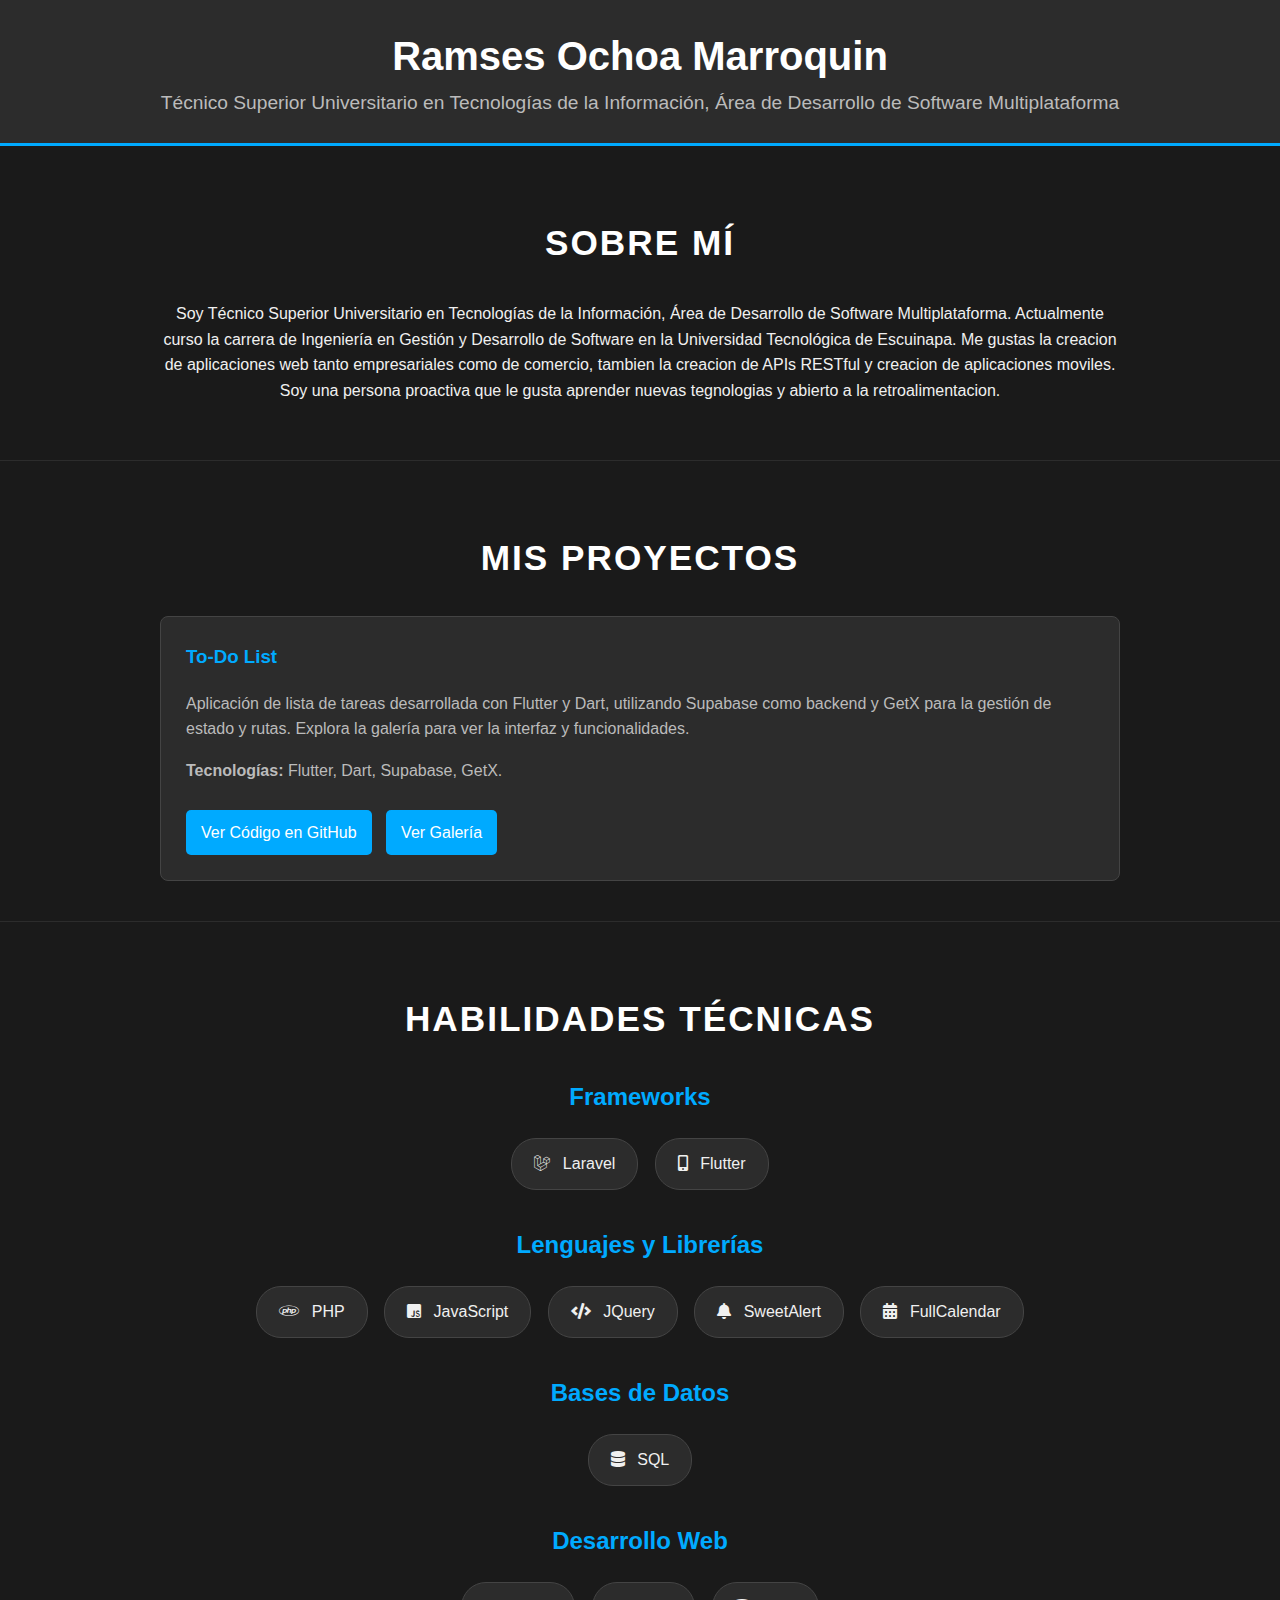
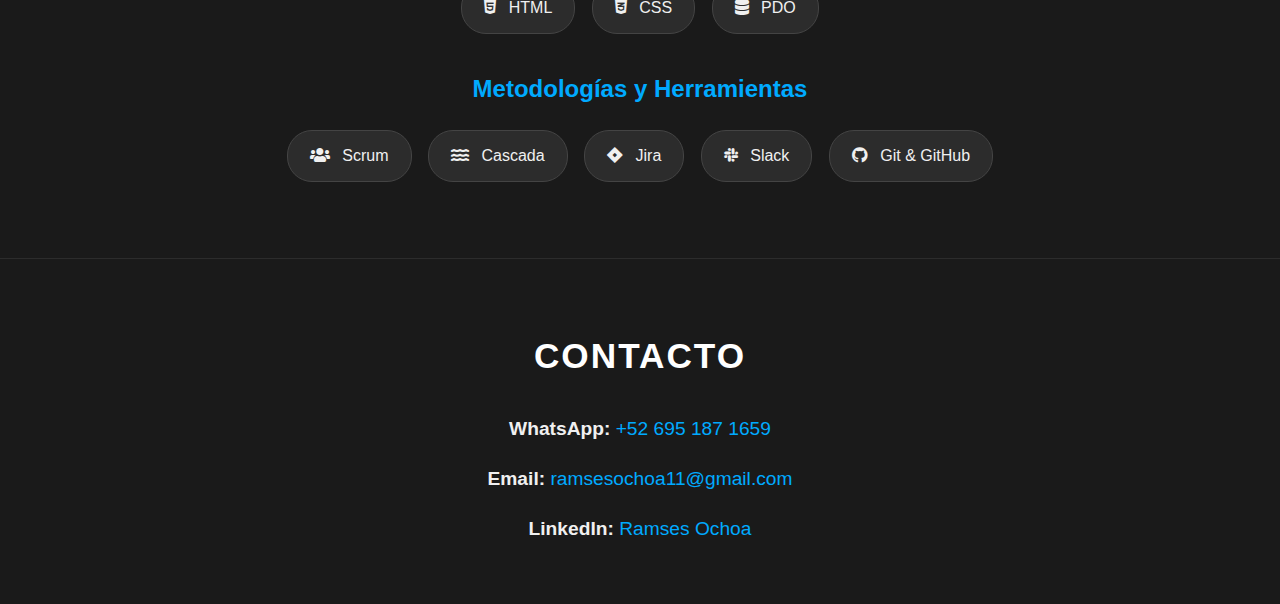
<file: index.html>
<!DOCTYPE html>
<html lang="es">
<head>
    <meta charset="UTF-8">
    <meta name="viewport" content="width=device-width, initial-scale=1.0">
    <title>Portafolio - Ramses Ochoa Marroquin</title>
    <link rel="stylesheet" href="https://cdnjs.cloudflare.com/ajax/libs/font-awesome/5.15.4/css/all.min.css">
    <link rel="stylesheet" href="css/index.css">
</head>
<!-- Note: CSS files moved to 'css' folder -->
<body>

    <header>
        <div class="container">
            <h1>Ramses Ochoa Marroquin</h1>
            <p>Técnico Superior Universitario en Tecnologías de la Información, Área de Desarrollo de Software Multiplataforma</p>
        </div>
    </header>

    <section id="about">
        <div class="container">
            <h2>Sobre Mí</h2>
            <p style="text-align: center;">
               Soy Técnico Superior Universitario en Tecnologías de la Información, Área de Desarrollo de Software Multiplataforma. Actualmente curso la carrera de Ingeniería en Gestión y Desarrollo de Software en la Universidad Tecnológica de Escuinapa. Me gustas la creacion de aplicaciones web tanto empresariales como de comercio, tambien la creacion de APIs RESTful y creacion de aplicaciones moviles. Soy una persona proactiva que le gusta aprender nuevas tegnologias y abierto a la retroalimentacion.
            </p>
        </div>
    </section>

    <section id="projects">
        <div class="container">
            <h2>Mis Proyectos</h2>
            <div class="projects-grid">
                <div class="project-card">
                    <h3>To-Do List</h3>
                    <p>Aplicación de lista de tareas desarrollada con Flutter y Dart, utilizando Supabase como backend y GetX para la gestión de estado y rutas. Explora la galería para ver la interfaz y funcionalidades.</p>
                    <p><strong>Tecnologías:</strong> Flutter, Dart, Supabase, GetX.</p>
                    <a href="https://github.com/Ramses-8a/flutter-to-do_List" target="_blank">Ver Código en GitHub</a>
                    <a href="to-do_list.html">Ver Galería</a>
                </div>
            </div>
        </div>
    </section>

    <section id="skills">
        <div class="container">
            <h2>Habilidades Técnicas</h2>

            <div class="skills-category">
                <h3>Frameworks</h3>
                <ul>
                     <li><i class="fab fa-laravel"></i> Laravel</li>
                     <li><i class="fas fa-mobile-alt"></i> Flutter</li>
                 </ul>
            </div>

            <div class="skills-category">
                <h3>Lenguajes y Librerías</h3>
                <ul>
                     <li><i class="fab fa-php"></i> PHP</li>
                     <li><i class="fab fa-js-square"></i> JavaScript</li>
                     <li><i class="fas fa-code"></i> JQuery</li>
                     <li><i class="fas fa-bell"></i> SweetAlert</li>
                     <li><i class="fas fa-calendar-alt"></i> FullCalendar</li>
                 </ul>
            </div>

            <div class="skills-category">
                <h3>Bases de Datos</h3>
                <ul>
                     <li><i class="fas fa-database"></i> SQL</li>
                 </ul>
            </div>

            <div class="skills-category">
                <h3>Desarrollo Web</h3>
                <ul>
                     <li><i class="fab fa-html5"></i> HTML</li>
                     <li><i class="fab fa-css3-alt"></i> CSS</li>
                     <li><i class="fas fa-database"></i> PDO</li>
                 </ul>
            </div>

            <div class="skills-category">
                <h3>Metodologías y Herramientas</h3>
                <ul>
                    <li><i class="fas fa-users"></i> Scrum</li>
                    <li><i class="fas fa-water"></i> Cascada</li>
                    <li><i class="fab fa-jira"></i> Jira</li>
                    <li><i class="fab fa-slack"></i> Slack</li>
                    <li><i class="fab fa-github"></i> Git & GitHub</li>
                </ul>
            </div>

        </div>
    </section>

    <section id="contact">
        <div class="container">
            <h2>Contacto</h2>
            <p style="text-align: center; font-size: 1.2rem;">
                <strong>WhatsApp:</strong> <a href="https://wa.me/526951871659" target="_blank">+52 695 187 1659</a>
            </p>
            <p style="text-align: center; font-size: 1.2rem;">
                <strong>Email:</strong> <a href="https://mail.google.com/mail/?view=cm&fs=1&to=ramsesochoa11@gmail.com" target="_blank">ramsesochoa11@gmail.com</a>
            </p>
            <p style="text-align: center; font-size: 1.2rem;">
                <strong>LinkedIn:</strong> <a href="https://www.linkedin.com/in/ramses-ochoa-034356374" target="_blank">Ramses Ochoa</a>
            </p>
        </div>
    </section>

</body>
</html>
</file>
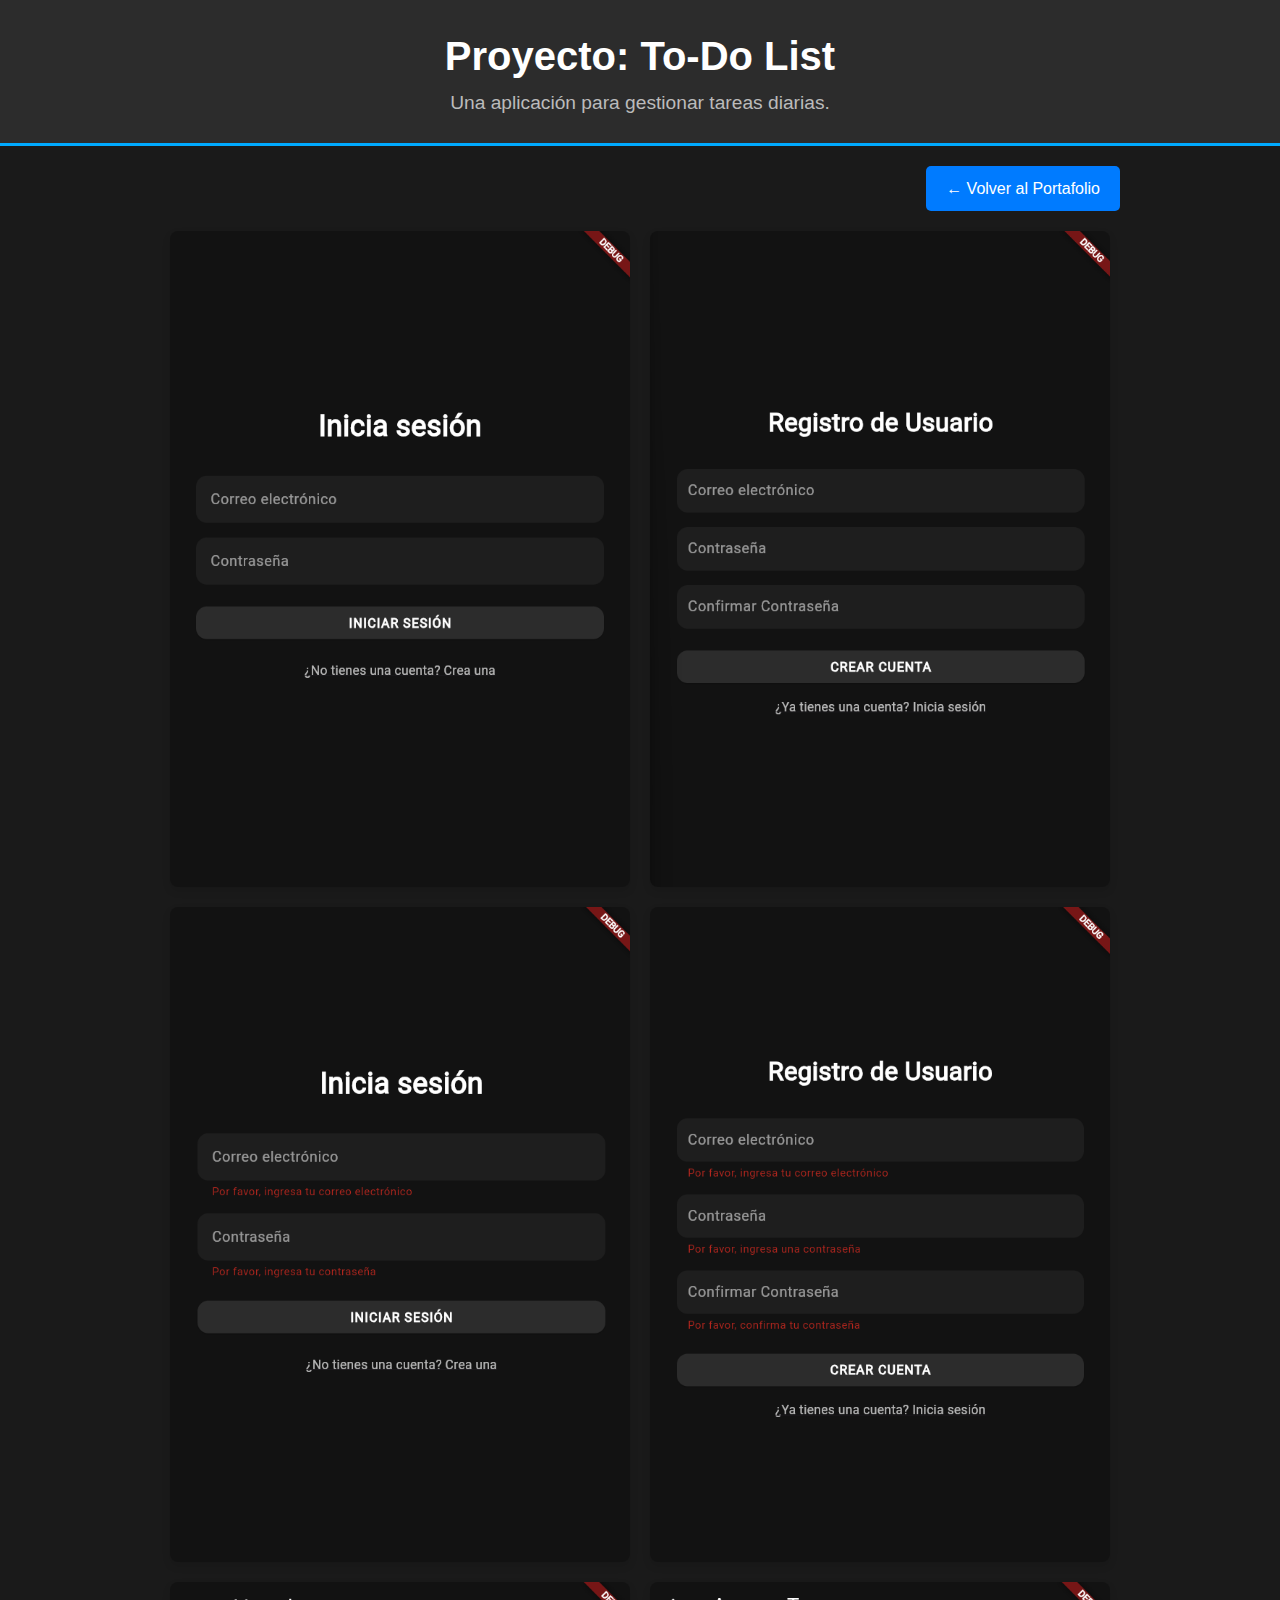
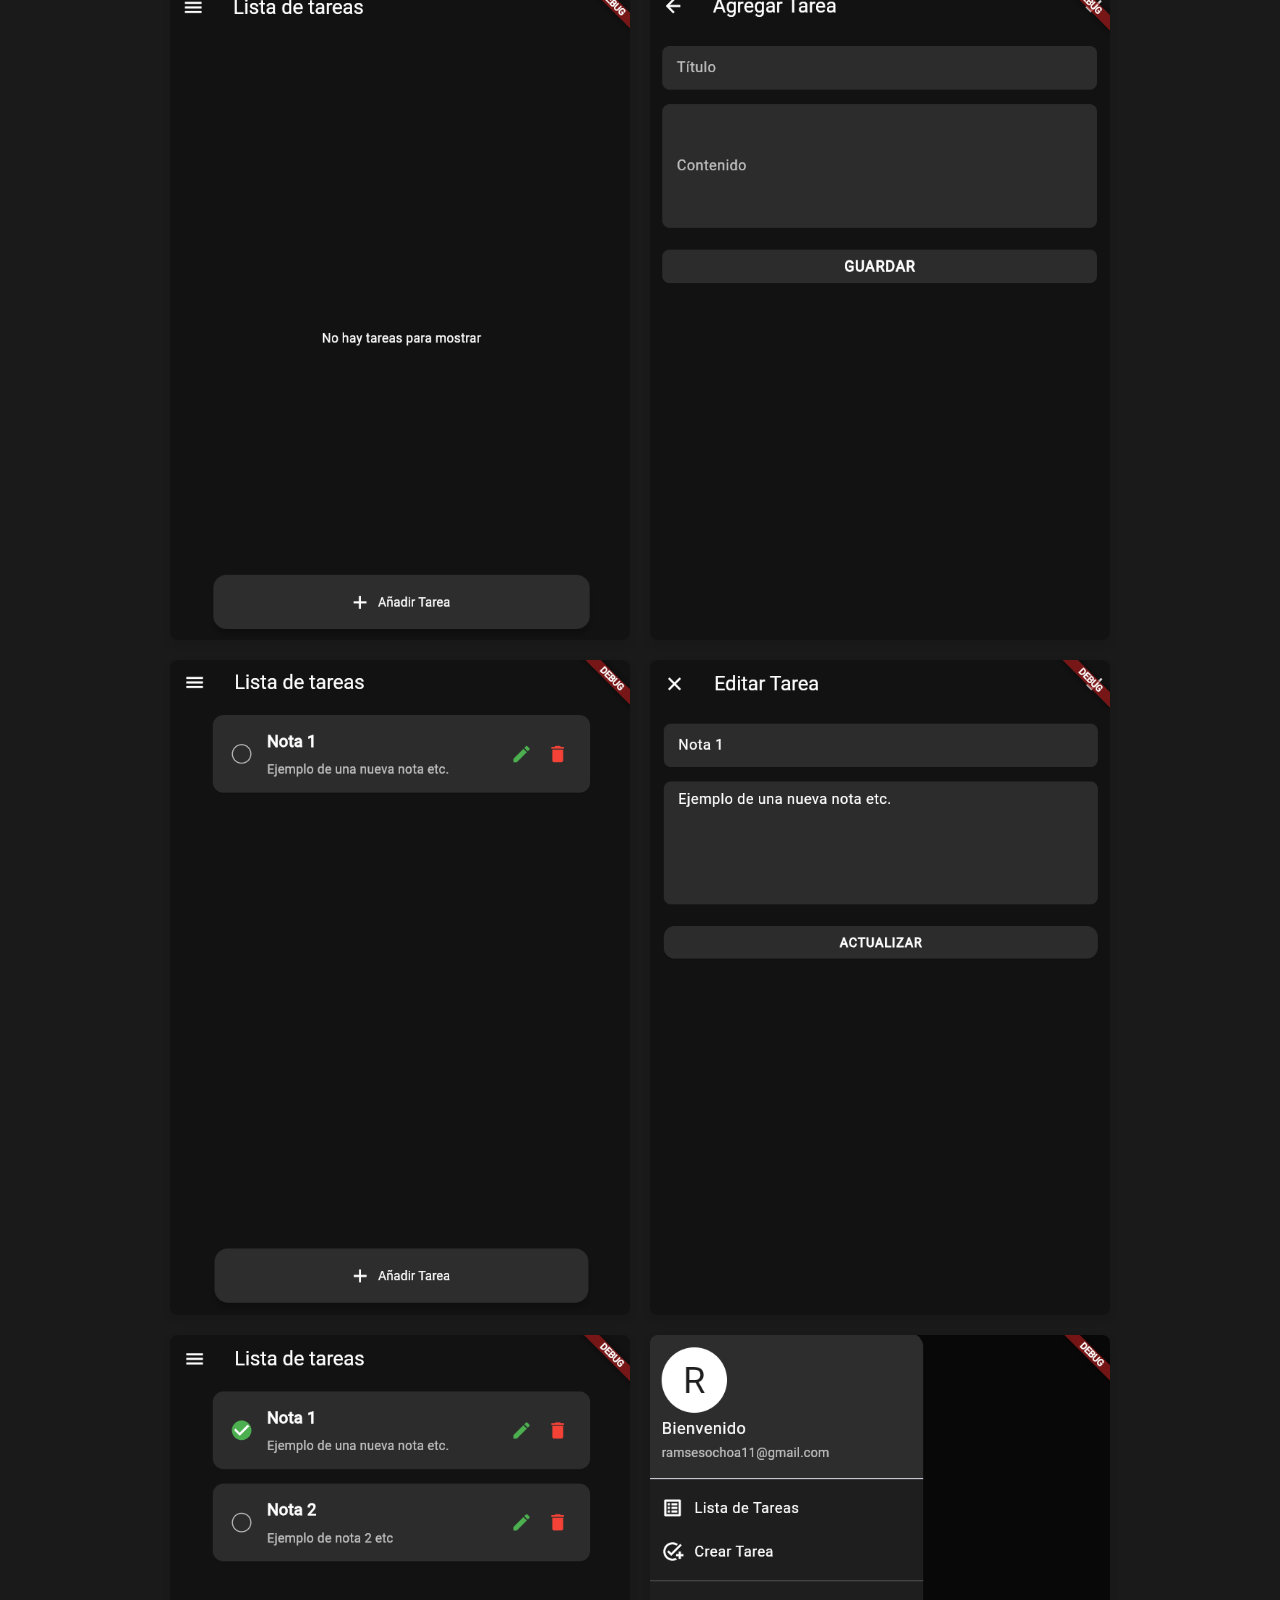
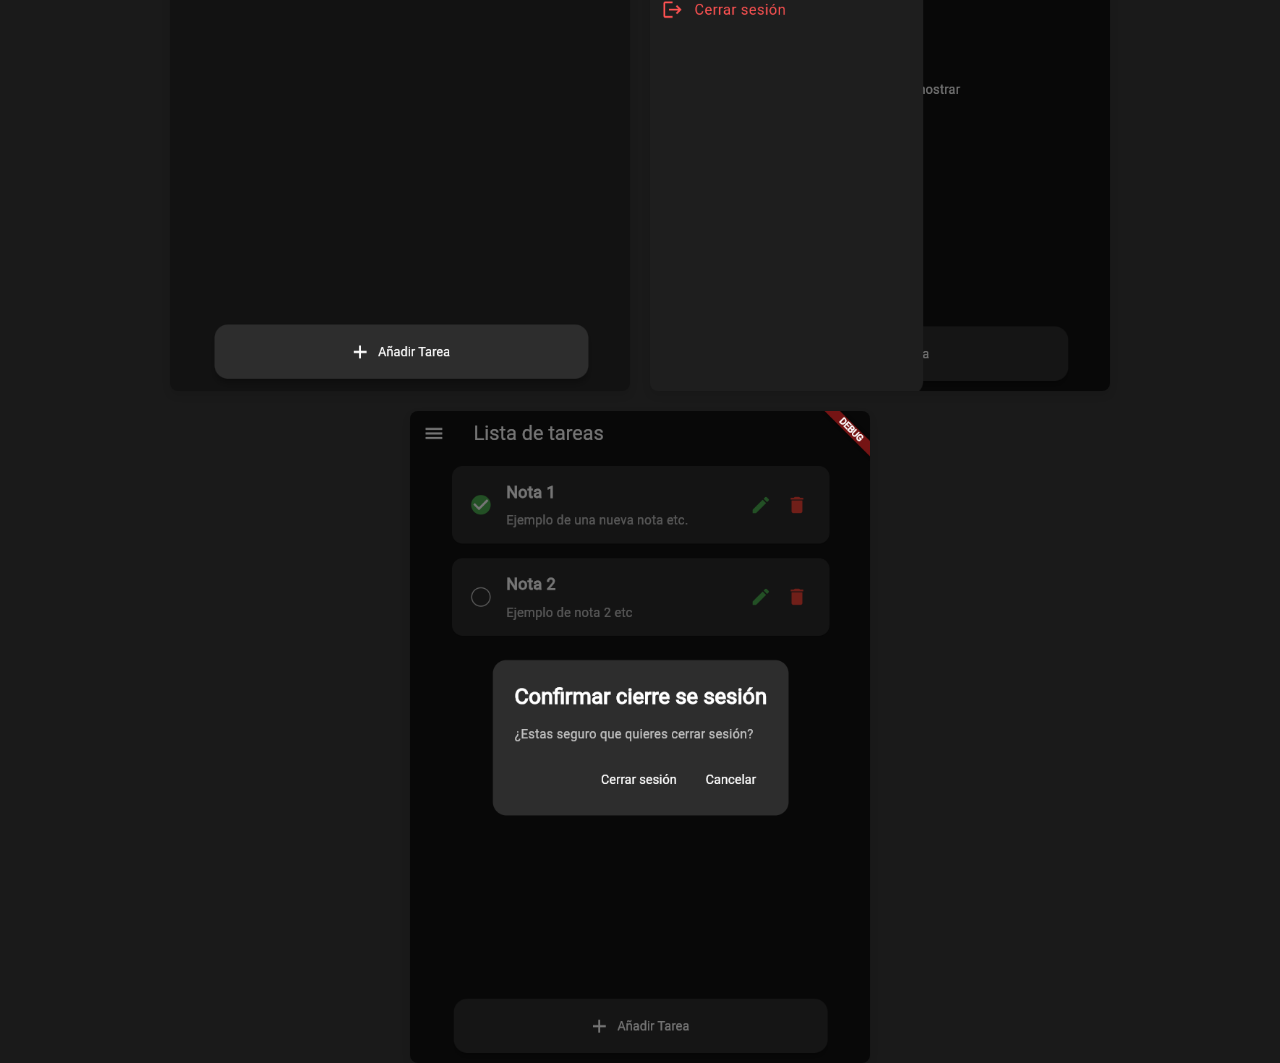
<file: to-do_list.html>
<!DOCTYPE html>
<html lang="es">
<head>
    <meta charset="UTF-8">
    <meta name="viewport" content="width=device-width, initial-scale=1.0">
    <title>Proyecto: To-Do List</title>
    <link rel="stylesheet" href="css/index.css">
    <link rel="stylesheet" href="css/to-do_list.css">

</head>
<body>
    <header>
        <div class="container">
            <h1>Proyecto: To-Do List</h1>
            <p>Una aplicación para gestionar tareas diarias.</p>
        </div>
    </header>

    <main>
        <div class="container">
            <a href="index.html" class="back-link">&larr; Volver al Portafolio</a>
            <div class="gallery">
                <img src="img/to-do_list/login.png" alt="Pantalla de inicio de sesión de la aplicación To-Do List">
                <img src="img/to-do_list/register.png" alt="Formulario de registro de nuevos usuarios">
                <img src="img/to-do_list/login-error.png" alt="Mensaje de error en el login con credenciales incorrectas">
                <img src="img/to-do_list/register-error.png" alt="Validación de errores en el formulario de registro">
                <img src="img/to-do_list/lista_tarea_vacia.png" alt="Vista de la lista de tareas cuando está vacía">
                <img src="img/to-do_list/formulario-tareas.png" alt="Formulario para crear nuevas tareas">
                <img src="img/to-do_list/lista-tareas.png" alt="Lista completa de tareas con diferentes estados">
                <img src="img/to-do_list/formulario-editar-tarea.png" alt="Interfaz para editar tareas existentes">
                <img src="img/to-do_list/tareas-estatus.png" alt="Gestión de estados de las tareas (pendiente, completada)">
                <img src="img/to-do_list/drawable.png" alt="Elementos gráficos y recursos visuales de la aplicación">
                <img src="img/to-do_list/cierre-sesion.png" alt="Proceso de cierre de sesión de la aplicación">
            </div>
        </div>
    </main>

</body>
</html>
</file>
<file: css/index.css>
:root {
    --primary-color: #1a1a1a; /* Negro principal */
    --secondary-color: #2c2c2c; /* Gris oscuro para elementos */
    --accent-color: #00aaff; /* Azul cian para acentos */
    --text-color: #f0f0f0; /* Color de texto principal */
    --text-secondary-color: #bbbbbb; /* Color de texto secundario */
}

body {
    font-family: -apple-system, BlinkMacSystemFont, 'Segoe UI', Roboto, Helvetica, Arial, sans-serif;
    margin: 0;
    padding: 0;
    background-color: var(--primary-color);
    color: var(--text-color);
    line-height: 1.6;
}

.container {
    max-width: 960px;
    margin: auto;
    overflow: hidden;
    padding: 0 20px;
}

@media (max-width: 768px) {
    header h1 {
        font-size: 2rem;
    }
    h2 {
        font-size: 1.5rem;
    }
    .container {
        padding: 0 10px;
    }
    section {
        padding: 25px 0;
    }
    .project-card {
        padding: 15px;
    }
    .skills-category li {
        font-size: 0.95rem;
        padding: 10px 14px;
    }
}

@media (max-width: 480px) {
    header h1 {
        font-size: 1.3rem;
    }
    h2 {
        font-size: 1.1rem;
    }
    .container {
        padding: 0 5px;
    }
    .projects-grid {
        grid-template-columns: 1fr;
    }
    .skills-category li {
        font-size: 0.85rem;
        padding: 8px 10px;
    }
}

header {
    background: var(--secondary-color);
    color: #fff;
    padding: 1.5rem 0;
    text-align: center;
    border-bottom: 3px solid var(--accent-color);
}

header h1 {
    margin: 0;
    font-size: 2.5rem;
}

header p {
    margin: 0;
    font-size: 1.2rem;
    color: var(--text-secondary-color);
}

section {
    padding: 40px 0;
    border-bottom: 1px solid var(--secondary-color);
}

section:last-of-type {
    border-bottom: none;
}

h2 {
    text-align: center;
    margin-bottom: 30px;
    font-size: 2.2rem;
    color: #fff;
    text-transform: uppercase;
    letter-spacing: 2px;
}

.projects-grid {
    display: grid;
    grid-template-columns: repeat(auto-fit, minmax(280px, 1fr));
    gap: 25px;
}

.project-card {
    background: var(--secondary-color);
    border: 1px solid #444;
    border-radius: 8px;
    padding: 25px;
    text-align: left;
    transition: transform 0.3s ease, box-shadow 0.3s ease;
}

.project-card:hover {
    transform: translateY(-8px);
    box-shadow: 0 8px 20px rgba(0, 0, 0, 0.4);
}

.project-card h3 {
    margin-top: 0;
    color: var(--accent-color);
}

.project-card p {
    color: var(--text-secondary-color);
}

.project-card a {
    text-decoration: none;
    color: #fff;
    background: var(--accent-color);
    padding: 10px 15px;
    border-radius: 5px;
    display: inline-block;
    margin-right: 10px;
    margin-top: 10px;
    transition: background-color 0.3s ease;
}

.project-card a:hover {
    background-color: #0088cc;
}

.skills-list {
    list-style: none;
    padding: 0;
    text-align: center;
}

.skills-list li {
    display: inline-block;
    background: var(--secondary-color);
    color: var(--text-color);
    padding: 12px 22px;
    margin: 6px;
    border-radius: 25px;
    font-size: 1rem;
    border: 1px solid #444;
    transition: background-color 0.3s, color 0.3s;
}

.skills-list li:hover {
    background-color: var(--accent-color);
    color: #fff;
}

.skills-category {
    margin-bottom: 30px;
}

.skills-category h3 {
    color: var(--accent-color);
    text-align: center;
    margin-bottom: 15px;
    font-size: 1.5rem;
}

.skills-category ul {
    list-style: none;
    padding: 0;
    text-align: center;
}

.skills-category li {
    display: inline-block;
    background: var(--secondary-color);
    color: var(--text-color);
    padding: 12px 22px;
    margin: 6px;
    border-radius: 25px;
    font-size: 1rem;
    border: 1px solid #444;
    transition: background-color 0.3s, color 0.3s;
}

.skills-category li:hover {
    background-color: var(--accent-color);
    color: #fff;
}

.skills-category li i {
    margin-right: 8px;
}

#contact a {
    color: var(--accent-color);
    text-decoration: none;
    transition: color 0.3s;
}

#contact a:hover {
    text-decoration: underline;
}
</file>
<file: css/to-do_list.css>
��. g a l l e r y   {  
         c l e a r :   b o t h ;  
         d i s p l a y :   f l e x ;  
         f l e x - w r a p :   w r a p ;  
         g a p :   2 0 p x ;   / *   E s p a c i o   e n t r e   i m � g e n e s   * /  
         j u s t i f y - c o n t e n t :   c e n t e r ;  
 }  
  
 . g a l l e r y   i m g   {  
         w i d t h :   c a l c ( 5 0 %   -   2 0 p x ) ;   / *   D o s   i m � g e n e s   p o r   f i l a ,   a j u s t a n d o   e l   g a p   * /  
         h e i g h t :   a u t o ;  
         b o r d e r - r a d i u s :   8 p x ;  
         b o x - s h a d o w :   0   4 p x   8 p x   r g b a ( 0 , 0 , 0 , 0 . 1 ) ;  
 }  
  
 / *   M e d i a   Q u e r y   p a r a   d i s p o s i t i v o s   m � v i l e s   * /  
 @ m e d i a   ( m a x - w i d t h :   7 6 8 p x )   {  
         . g a l l e r y   i m g   {  
                 w i d t h :   1 0 0 % ;   / *   U n a   i m a g e n   p o r   f i l a   e n   p a n t a l l a s   m � s   p e q u e � a s   * /  
         }  
 }  
  
 . b a c k - l i n k   {  
         f l o a t :   r i g h t ;  
         m a r g i n - t o p :   2 0 p x ;  
         m a r g i n - b o t t o m :   2 0 p x ;  
         p a d d i n g :   1 0 p x   2 0 p x ;  
         b a c k g r o u n d - c o l o r :   # 0 0 7 b f f ;  
         c o l o r :   # f f f ;  
         t e x t - d e c o r a t i o n :   n o n e ;  
         b o r d e r - r a d i u s :   5 p x ;  
         t r a n s i t i o n :   b a c k g r o u n d - c o l o r   0 . 3 s   e a s e ;  
 }  
  
 . b a c k - l i n k : h o v e r   {  
         b a c k g r o u n d - c o l o r :   # 0 0 5 6 b 3 ;  
 } 
</file>
